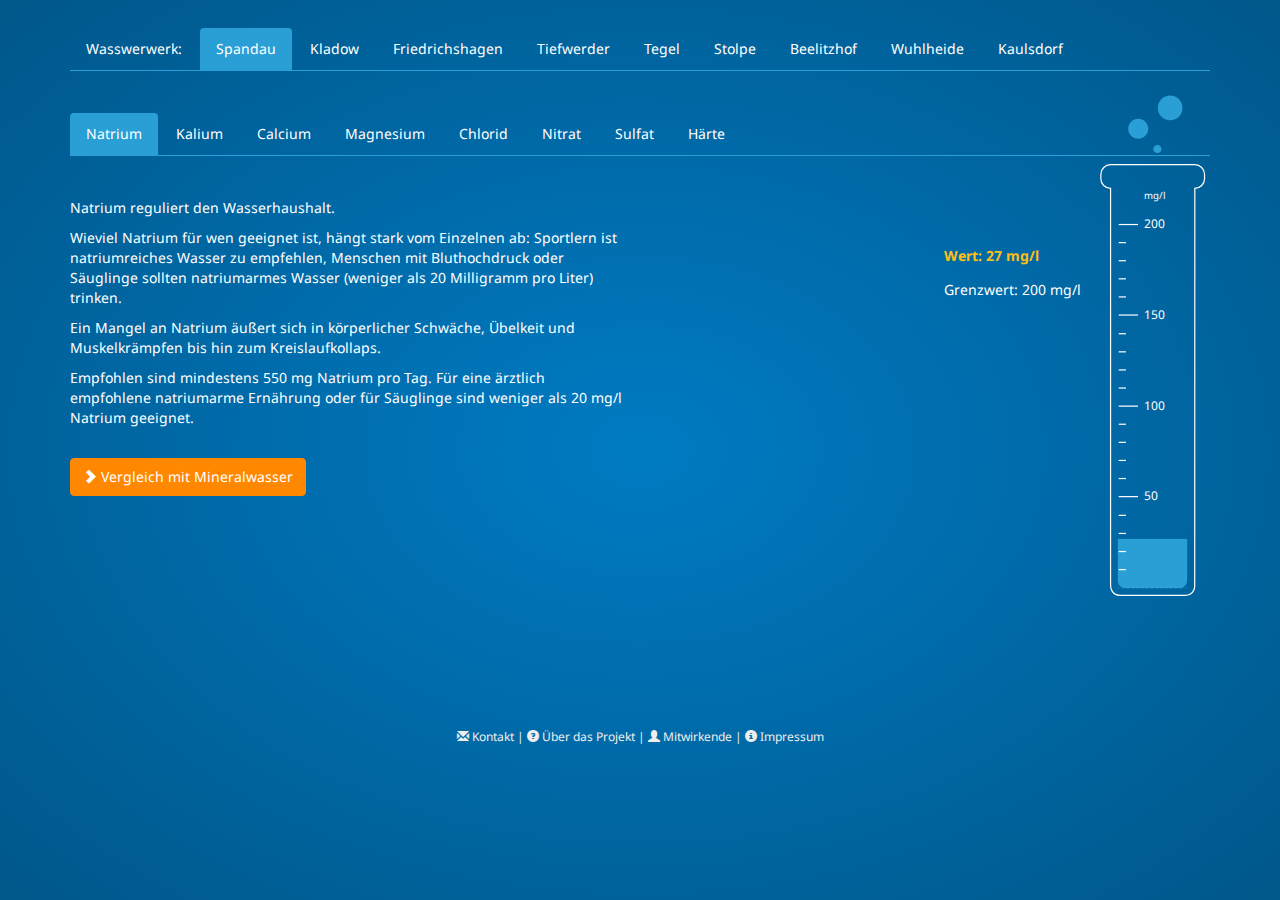
<file: index.html>
<!DOCTYPE html>
<html>
<head>
<meta http-equiv="Content-Type" content="text/html; charset=UTF-8" />
<meta charset="utf-8" />
<meta name="viewport" content="width=device-width, initial-scale=1.0">
<meta http-equiv="X-UA-Compatible" content="IE=edge">

<title>Was steckt in meinem Leitungswasser?</title>
<meta name="description" content="Weißt du eigentlich, wie gut das Trinkwasser an deinem Wohnort ist? Hier kannst du es herausfinden - für die Stadt Berlin" />

<!-- build:css css/tw.min.css -->
<link href="css/bootstrap-cyborg.css" rel="stylesheet" />
<link href="css/main.css" rel="stylesheet" />
<!-- endbuild -->

<!--[if gte IE 9]>
  <style type="text/css">
    .gradient {
       filter: none;
    }
  </style>
<![endif]-->
</head>
<body class="bg-gradient state-1">
	<div class="container">
		<div class="pull-right hidden-xs">
			<h1 style="display:none"><small>Stadt Berlin</small></h1>
		</div>
		<h1 style="display:none">Was steckt in meinem Leitungswasser?</h1>

		<div class="choose-location">
      <div class='location-container'>
      <ul class="nav nav-tabs responsive" id="city-tabs"></ul>
      </div>


			<ul class="nav nav-tabs responsive">
				<li class="nav-li-main"><a data-toggle="tab" data-attribute="natrium">Natrium</a></li>
				<li class="nav-li-main"><a data-toggle="tab" data-attribute="kalium">Kalium</a></li>
				<li class="nav-li-main"><a data-toggle="tab" data-attribute="calcium">Calcium</a></li>
				<li class="nav-li-main"><a data-toggle="tab" data-attribute="magnesium">Magnesium</a></li>
				<li class="nav-li-main"><a data-toggle="tab" data-attribute="chlorid">Chlorid</a></li>
				<li class="nav-li-main"><a data-toggle="tab" data-attribute="nitrat">Nitrat</a></li>
				<li class="nav-li-main"><a data-toggle="tab" data-attribute="sulfat">Sulfat</a></li>
				<li class="nav-li-main"><a data-toggle="tab" data-attribute="hardness">Härte</a></li>
				<!--<li class="nav-li-main"><a data-toggle="tab" data-attribute="info"><span class="glyphicon glyphicon-info-sign"></span> Fragen und Antworten</a></li>-->
			</ul>

			<div class="alert alert-warning result-without-value" style="display:none;">
				Es liegen leider keine Werte für diesen Inhaltsstoff vor.
			</div>

			<div class="result-with-value">
				<div class="row">
					<div class="col-lg-12 col-md-12">
						<div class="section section-explanation">
							<div class="row gauge-glass-container" style="display:none;">
								<div class="col-lg-6 col-md-6 col-sm-6 col-xs-7">
									<div class="attribute-description attribute-description-natrium" style="display:none;">
										<p>Natrium reguliert den Wasserhaushalt.</p>
										<p>Wieviel Natrium für wen geeignet ist, hängt stark vom Einzelnen ab: Sportlern ist natriumreiches Wasser zu empfehlen, Menschen mit Bluthochdruck oder Säuglinge sollten natriumarmes Wasser (weniger als 20 Milligramm pro Liter) trinken.</p>
										<p>Ein Mangel an Natrium äußert sich in körperlicher Schwäche, Übelkeit und Muskelkrämpfen bis hin zum Kreislaufkollaps.</p>
										<p>Empfohlen sind mindestens 550 mg Natrium pro Tag. Für eine ärztlich empfohlene natriumarme Ernährung oder für Säuglinge sind weniger als 20 mg/l Natrium geeignet.</p>
									</div>
									<div class="attribute-description attribute-description-kalium" style="display:none;">
										<p>Kalium hält den Wasser- und Elektrolythaushalt im Gleichgewicht, reguliert den Blutdruck und ist wichtig für einen regelmäßigen Herzschlag sowie die Nerven.</p>
										<p>Zu einem Kaliummangel kann es nach größeren Flüssigkeitsverlusten, z. B. durch lang andauernde Durchfallerkrankungen, Erbrechen
											oder längere Einnahme von Entwässerungs- und Abführmitteln.</p>
										<p>Ein zu hoher Kaliumgehalt im Blut kann zu Herzversagen führen, da Kalium die Kontraktion des Herzmuskels hemmt.</p>
									</div>
									<div class="attribute-description attribute-description-calcium" style="display:none;">
										<p>Calcium wird zur Bildung der Knochen und Zähne gebraucht. Auch für die Muskeln und die Blutgerinnung ist Calcium wichtig.</p>
										<p>An Calcium mangelt es oft, was was zu einer Verringerung der Knochenfestigkeit und damit zu Osteoporose führen kann.</p>
									</div>
									<div class="attribute-description attribute-description-magnesium" style="display:none;">
										<p>Magnesium beeinflusst den Energiestoffwechsel, das Zusammenspiel von Nerven auf Muskeln, für den Eiweißaufbau sowie und die
											Knochenmineralisation. Außerdem ist es für die Aktivierung von über 300 Enzymen im Stoffwechsel verantwortlich.</p>
										<p>Ein Zuviel an Magnesium ist sehr unwahrscheinlich. In großen Mengen bewirkt der Mineralstoff einen weicheren Stuhl.</p>
									</div>
									<div class="attribute-description attribute-description-chlorid" style="display:none;">
										<p>Chlorid ist ein Bestandteil von Kochsalz und ist daher für die Regulation des Wasserhaushaltes mitverantwortlich. Auch für die
											Nerven, das Herz und die Muskeln sowie den Säure-Basenhaushalt ist Chlorid wichtig.</p>
										<p>Da es in vielen Lebensmitteln vorkommt, wird meist mehr als genügend Chlorid aufgenommen. Eine dauerhafte Überversorgung mit
											Chlorid kann zu Bluthochdruck führen.</p>
									</div>
									<div class="attribute-description attribute-description-nitrat" style="display:none;">
										<p>Nitrat wird im Körper in giftiges Nitrit umgewandelt. Zudem können aus Nitriten krebserregende Nitrosamine entstehen.</p>
										<p>Das Nitrit selbst kann eine Sauerstoffunterversorgung aller Organe und Gewebe bewirken. Säuglinge sind hierfür besonders anfällig.</p>
										<p>Daher beträgt der Grenzwert in Mineralwasser 50 mg/l. Die im Trinkwasser der Region enthaltenen Nitratwerte liegen mit 5 bis 38 mg/l unter dem Grenzwert und sind daher als unbedenklich einzustufen.</p>
										<p>Zum Vergleich: Bodensee-Wasser enthält nur 4 mg Nitrat pro Liter.</p>
									</div>
									<div class="attribute-description attribute-description-sulfat" style="display:none;">
										<p>Sulfate wirken verdauungsfördernd, ab einem Gehalt von 1200 mg/l sogar abführend.</p>
										<p>Enthält ein Mineralwasser mehr als 1200 mg/l und gleichzeitig hohe Kontentrationen an Mineralstoffen wie Magnesium, Calcium,
											Flourid, Hydrogencarbonat sowie Kohlendioxid, wird es als Heilwasser bezeichnet.</p>
										<p>Säuglinge und Patienten mit Erkrankungen des Verdauungstraktes und Neigung zur Bildung von Harnsäuresteinen sollten jedoch wenig
											Sulfat zu sich nehmen (Gehalt < 240 mg/l).</p>
										<p>Doch auch Wasser mit wenig Sulfat hat etwas Gutes: Es wird geschmacklich meist positiv empfunden. Hohe Sulfatgehalte hingegen
											äußern sich in einem süßen bis bitterem Geschmack.</p>
									</div>
									<br />
									<p><button type="button" class="btn btn-warning switch-to-section hidden-xs" data-section="compare"><span class="glyphicon glyphicon-chevron-right"></span> Vergleich mit Mineralwasser</button></p>
								</div>
								<div class="col-lg-6 col-md-6 col-sm-6 col-xs-5">
									<svg class="gauge-glass-img pull-right" xmlns="http://www.w3.org/2000/svg" version="1.1" viewBox="0 0 186 837" preserveAspectRatio="xMinYMin meet">
										<text class="gauge-unit" x="78" y="175" text-anchor="left">mg/l</text>

										<path class="gauge-glass"
											d="M145.993,832.667H38.398
											c-16.112,0-15.916-16.613-15.916-16.613V158.107c-8.89,0-16.094-7.203-16.094-16.092v-7.179c0-8.887,7.204-16.094,16.094-16.094
											h139.661c8.887,0,16.094,7.207,16.094,16.094v7.179c0,8.889-7.207,16.092-16.094,16.092l-0.178,657.84
											C161.966,815.947,162.999,832.667,145.993,832.667z" />

										<g class="gauge-values">
											<defs>
												<clipPath id="cut-off-top">
												 	<rect class="gauge-value-bubble-cut" x="34" y="822" width="116" height="0" />
										 		</clipPath>

												<pattern id="range-indicator" x="8" y="8" width="8" height="8" patternUnits="userSpaceOnUse">
													<line class="range-indicator" x1="0" x2="8" y1="8" y2="0" />
												</pattern>
											</defs>

											<rect class="gauge-value" x="34.5" y="822" width="115" height="0" />
											<path class="gauge-value-bubbles" clip-path="url(#cut-off-top)"
											d="M149.469,324.376H34.005v482.118c0,0-0.174,14.819,14.195,14.819h86.875
												c15.169,0,14.247-14.912,14.247-14.912L149.469,324.376z M73.76,741.827c-3.763,0-6.814-3.05-6.814-6.813s3.052-6.813,6.814-6.813
												c3.764,0,6.812,3.05,6.812,6.813S77.524,741.827,73.76,741.827z M105.182,801.029c-11.289,0-20.439-9.15-20.439-20.439
												c0-11.288,9.15-20.439,20.439-20.439c11.29,0,20.441,9.151,20.441,20.439C125.623,791.879,116.472,801.029,105.182,801.029z
												 M117.668,739.558c-9.198,0-16.653-7.457-16.653-16.653s7.455-16.658,16.653-16.658c9.196,0,16.653,7.462,16.653,16.658
												S126.864,739.558,117.668,739.558z" />

											<rect class="gauge-value-2" x="34.5" y="822" width="115" height="0" fill="url(#range-indicator)" />
										</g>

										<g class="gauge-bubbles">
											<path
											d="M141.745,24.696c0,11.292-9.15,20.441-20.442,20.441c-11.287,0-20.437-9.149-20.437-20.441
												c0-11.288,9.149-20.439,20.437-20.439C132.595,4.257,141.745,13.409,141.745,24.696z" />
											<path
											d="M106.921,92.833c0,3.763-3.048,6.813-6.814,6.813c-3.763,0-6.813-3.05-6.813-6.813
												c0-3.762,3.05-6.812,6.813-6.812C103.873,86.021,106.921,89.071,106.921,92.833z" />
											<path
											d="M84.963,59.335c0,9.198-7.457,16.658-16.658,16.658c-9.192,0-16.651-7.459-16.651-16.658
												c0-9.194,7.459-16.651,16.651-16.651C77.506,42.684,84.963,50.141,84.963,59.335z" />
										</g>

										<g class="gauge-lines"></g>

										<line class="average-indicator" x1="36" x2="68" y1="822" y2="822"></line>
									</svg>

									<ul class="gauge-description gauge-glass-description pull-right list-unstyled" style="max-width:200px;">
										<li class="highlight"><strong>Wert: <span class="gauge-value"></span> mg/l</strong></li>
										<li>Grenzwert: <span class="gauge-legal-limit"></span></li>
										<!--<li>Durchschnitt: <span class="gauge-average-value"></span> mg/l<br /><small>(Region Heilbronn, rote Linie)</small></li>-->
										<li class="gauge-daily-dosis-container">Tagesbedarf: <span class="gauge-daily-dosis">~</span></li>
									</ul>
								</div>
							</div>

							<div class="row gauge-bar-container" style="display:none;">
								<div class="col-lg-5 col-md-5 col-sm-12 col-xs-12">
									<p>Die Wasserhärte gibt an, wie weich oder hart ein Wasser ist. Je mehr Calcium und Magnesium in einem Wasser enthalten sind, desto härter ist es.</p>
									<p>Hartes Wasser kann in Küche und Bad Kalkflecken verursachen. Wegen seinem hohen Calcium- und Magnesiumgehalt ist es gesünder als weiches Wasser.<br />(Calcium: Aufbau von Knochen und Zähnen, Magnesium: Aufbau von Muskeln und Nerven)</p>
								</div>
								<div class="col-lg-7 col-md-7 col-sm-12 col-xs-12">
									<div style="padding-right:34px">
										<img src="img/haushalt.svg" class="pull-right hidden-xs" />
										<table class="table table-gauge-description gauge-description gauge-bar-description">
											<tr>
												<th style="border:none;"><strong class="highlight">Wert</strong></th>
												<td style="border:none;"><strong class="highlight"><span class="gauge-value"></span> °dH</strong></td>
											</tr>
											<tr>
												<th>Bereich</th>
												<td><span class="gauge-value-label"></span></td>
											</tr>
											<!--<tr>-->
												<!--<th>Durchschnitt<br /><small>Region Heilbronn</small></th>-->
												<!--<td><span class="gauge-average-value"></span> °dH</td>-->
											<!--</tr>-->
										</table>

										<p><br /></p>
										<svg class="gauge-bar-img" xmlns="http://www.w3.org/2000/svg" version="1.1" viewBox="0 0 750 136" preserveAspectRatio="xMinYMin meet">
											<defs>
												<pattern id="hardness-range-indicator" x="6" y="6" width="6" height="6" patternUnits="userSpaceOnUse">
													<line class="range-indicator-bar" x1="0" x2="6" y1="6" y2="0" />
												</pattern>
											</defs>

											<g class="gauge-bars"></g>
											<g class="gauge-bar-labels"></g>

											<g class="gauge-value-indicators">
												<rect class="gauge-bar-range-indicator" x="63.5" y="64" width="25" height="40" fill="url(#hardness-range-indicator)" />
												<circle class="gauge-bar-ball" cx="63.5" cy="84" r="13" />
											</g>
										</svg>
									</div>
								</div>
							</div>

							<p><br /></p>
							<p><button type="button" class="btn btn-warning switch-to-section hidden-md hidden-lg hidden-sm" data-section="compare"><span class="glyphicon glyphicon-chevron-right"></span> Vergleich mit Mineralwasser</button></p>
						</div>

						<div class="section section-compare" style="display:none;margin-top:-32px;">
							<div class="row">
								<div class="col-lg-5 col-md-5 col-sm-5 col-xs-12 compare-nav">
									<button type="button" class="btn btn-primary btn-lg btn-block active" data-water="volvic">Volvic</button>
									<button type="button" class="btn btn-primary btn-lg btn-block" data-water="spreequell">Spreequell</button>
									<button type="button" class="btn btn-primary btn-lg btn-block" data-water="badliebenwerda">Bad Liebenwerda</button>
									<button type="button" class="btn btn-primary btn-lg btn-block" data-water="vittel">Vittel</button>
									<button type="button" class="btn btn-primary btn-lg btn-block" data-water="self" style="margin-top:2em;">mein Leitungswasser</button>

									<p><br /></p>
								</div>
								<div class="col-lg-7 col-md-7 col-sm-7 col-xs-12">
									<div class="row">
										<div class="col-lg-3 col-md-3 hidden-sm hidden-xs"></div>
										<div class="col-lg-5 col-md-5 col-sm-6 col-xs-6">
											<div class="gauge-description gauge-glass-description" style="margin-top:38px;">
												<table class="table table-gauge-description">
													<tr>
														<th style="border:none;"><strong class="comparison-water-label highlight">-</strong></th>
														<td style="border:none;min-width:80px;"><strong class="comparison-water-value highlight">-</strong></td>
													</tr>
													<tr>
														<th>mein Leitungswasser</th>
														<td><span class="comparison-water-value-self"></span><br /><small>(rote Linie)</small></td>
													</tr>
													<tr class="gauge-daily-dosis-container">
														<th>Tagesbedarf</th>
														<td><span class="gauge-daily-dosis">~</span></td>
													</tr>
												</table>

												<br /><br />
												<div class="attribute-description attribute-description-natrium" style="display:none;">
													<p>Natrium reguliert den Wasserhaushalt.</p>
													<p>Sportlern ist natriumreiches Wasser zu empfehlen, Menschen mit Bluthochdruck oder Säuglinge sollten natriumarmes Wasser trinken.<br /><em>(weniger als 20 mg/l)</em></p>
												</div>
												<div class="attribute-description attribute-description-kalium" style="display:none;">
													<p>Kalium hält den Wasser- und Elektrolythaushalt im Gleichgewicht, reguliert den Blutdruck und ist wichtig für einen regelmäßigen Herzschlag sowie die Nerven.</p>
												</div>
												<div class="attribute-description attribute-description-calcium" style="display:none;">
													<p>Calcium wird zur Bildung der Knochen und Zähne gebraucht.</p>
													<p>Auch für die Muskeln und die Blutgerinnung ist Calcium wichtig.</p>
												</div>
												<div class="attribute-description attribute-description-magnesium" style="display:none;">
													<p>Magnesium beeinflusst den Energiestoffwechsel, das Zusammenspiel von Nerven auf Muskeln, für den Eiweißaufbau sowie und die
														Knochenmineralisation.</p>
												</div>
												<div class="attribute-description attribute-description-chlorid" style="display:none;">
													<p>Chlorid ist für Regulation des Wasserhaushaltes, die Nerven, das Herz und die Muskeln sowie den Säure-Basenhaushalt wichtig.</p>
													<p>Da Chlorid ein Bestandteil von Kochsalz ist, wird über die Nahrung meist mehr als genügend Chlorid aufgenommen.</p>
												</div>
												<div class="attribute-description attribute-description-nitrat" style="display:none;">
													<p>Nitrat wird im Körper in giftiges Nitrit umgewandelt. Zudem können aus Nitriten krebserregende Nitrosamine entstehen.</p>
													<p>Das Nitrit selbst kann eine Sauerstoffunterversorgung aller Organe und Gewebe bewirken. Säuglinge sind hierfür besonders anfällig.</p>
												</div>
												<div class="attribute-description attribute-description-sulfat" style="display:none;">
													<p>Sulfate wirken verdauungsfördernd, ab einem Gehalt von 1200 mg/l sogar abführend.</p>
												</div>
											</div>
										</div>
										<div class="col-lg-4 col-md-4 col-sm-6 col-xs-6">
											<svg class="bottle-img pull-right" xmlns="http://www.w3.org/2000/svg" version="1.1" viewBox="0 0 258 837" preserveAspectRatio="xMinYMin meet">
												<text class="gauge-unit" x="78" y="220" text-anchor="left"></text>

												<g class="gauge-values">
													<defs>
														<clipPath id="bottle-cut-off-top">
														 	<rect class="gauge-value-bubble-cut" x="0" y="822" width="258" height="0" />
												 		</clipPath>
													</defs>

													<rect class="gauge-value" x="20" y="822" width="216" height="0" />
													<path class="gauge-value-bubbles" clip-path="url(#bottle-cut-off-top)" fill="#FFFFFF" d="M232.801,703.685c-3.221-3.223-6.781-2.344-6.781-10.338c0-4.859,8.305-2.204,8.982-17.284
														c0.678-15.082-0.407-147.848-0.407-147.848l-214.461-0.101c0,16.436,0,152.186,0,152.186s-1.015,4.405,5.085,7.962
														c2.542,1.187,4.915,3.391,4.407,6.781c-0.509,3.386-3.898,4.236-5.424,6.606c-1.524,2.372-4.915,2.372-4.576,16.776l0.341,28.638
														c0,0,3.047,32.195,16.604,46.261c13.558,14.065,27.112,27.79,48.805,26.604c21.688-1.187,35.415-18.641,47.448-13.219
														c12.03,5.422,33.722,20.335,53.716,9.999c19.994-10.338,49.985-18.302,49.985-84.05
														C236.526,708.768,236.021,706.903,232.801,703.685z M94.626,716.209c-10.069,0-18.236-8.164-18.236-18.234
														c0-10.071,8.167-18.236,18.236-18.236c10.073,0,18.236,8.165,18.236,18.236C112.863,708.045,104.7,716.209,94.626,716.209z
														 M123.351,764.837c-3.36,0-6.079-2.719-6.079-6.077c0-3.357,2.719-6.078,6.079-6.078c3.354,0,6.077,2.721,6.077,6.078
														C129.428,762.118,126.706,764.837,123.351,764.837z M168.546,743.735c-8.206,0-14.86-6.653-14.86-14.857
														c0-8.205,6.654-14.856,14.86-14.856s14.856,6.651,14.856,14.856C183.403,737.082,176.752,743.735,168.546,743.735z"/>
												</g>

												<g class="gauge-lines"></g>

												<line class="average-indicator" x1="20" x2="60" y1="819" y2="819"></line>

												<g>
													<path fill="none" stroke="#FFFFFF" stroke-width="2" stroke-miterlimit="10" d="M6.104,719.749l0.382,32.207c0,0,3.43,36.212,18.676,52.031
														c15.249,15.819,30.495,31.257,54.89,29.922c24.395-1.335,39.833-20.964,53.365-14.866c13.529,6.1,37.927,22.871,60.414,11.246
														c22.492-11.626,56.225-20.584,56.225-94.532c0-26.871-0.57-28.969-4.193-32.589c-3.622-3.623-7.623-2.635-7.623-11.626
														c0-5.467,9.34-2.479,10.1-19.439c0.765-16.963,0-366.307,0-366.307s0-4.384-2.477-6.099s-4.575-0.762-4.575-10.864
														c0-4.574,0-5.526,0-5.526s-0.571-3.241,3.052-3.623c3.618-0.38,4.953-9.147,4-17.914c-0.952-8.767-11.623-40.023-57.366-81.191
														c-13.246-13.244-17.916-17.343-17.916-17.343H83.672c0,0-40.024,35.259-55.65,57.367c-15.628,22.109-28.971,46.123-17.154,58.128
														c1.526,1.526,3.812,0,3.812,9.911c0,3.241-0.38,4.765-0.38,4.765s1.144,2.479-2.479,4.002c-3.621,1.526-5.146,0.573-5.146,19.06
														s0,360.399,0,360.399s-1.142,4.955,5.719,8.956c2.859,1.335,5.526,3.813,4.956,7.625c-0.573,3.812-4.384,4.765-6.099,7.432
														C9.536,703.548,5.722,703.548,6.104,719.749z"/>
													<path fill="#FFFFFF" d="M177.759,155.542c0,0.842-0.854,1.524-1.902,1.524H80.555c-1.047,0-1.899-0.682-1.899-1.524v-4.701
														c0-0.842,0.852-1.524,1.899-1.524h95.302c1.048,0,1.902,0.682,1.902,1.524V155.542z"/>
													<path fill="none" stroke="#FFFFFF" stroke-width="2" stroke-miterlimit="10" d="M173.188,96.629c0-0.748-0.683-1.351-1.528-1.351H84.627
														c-0.842,0-1.523,0.604-1.523,1.351v45.5c0,0.746,0.682,1.352,1.523,1.352h87.033c0.846,0,1.528-0.606,1.528-1.352V96.629z"/>
													<path fill="#2a9fd6" d="M98.822,25.035c0,10.071,8.168,18.234,18.236,18.234c10.074,0,18.235-8.163,18.235-18.234
														s-8.161-18.236-18.235-18.236C106.99,6.799,98.822,14.964,98.822,25.035z"/>
													<path fill="#2a9fd6" d="M116.198,113.161c0,3.358,2.719,6.077,6.079,6.077c3.353,0,6.075-2.719,6.075-6.077
														c0-3.357-2.723-6.079-6.075-6.079C118.917,107.082,116.198,109.803,116.198,113.161z"/>
													<path fill="#2a9fd6" d="M134.057,72.761c0,8.205,6.658,14.858,14.86,14.858c8.206,0,14.86-6.654,14.86-14.858
														c0-8.204-6.654-14.856-14.86-14.856C140.715,57.906,134.057,64.557,134.057,72.761z"/>
												</g>
											</svg>
										</div>
									</div>
								</div>
							</div>
							<p><br /></p>
							<p><br /></p>
							<p><button type="button" class="btn btn-warning switch-to-section" data-section="explanation"><span class="glyphicon glyphicon-chevron-left"></span> Zurück</button></p>
							<p><br /></p>
							<p><small>Beispielhaft wurden zwei überregional bekannte Wasser sowie zwei Wasser aus der Umgebung von Berlin ausgewählt. Alle vier sind stille Mineralwasser.</small></p>
						</div>

						<div class="section section-map" style="display:none;">
							<div class="alert alert-warning">Die Karte steht derzeit nur für die Stadt Heilbronn zur Verfügung und befindet sich noch in einem experimentellen Stadium.</div>

							<p>Die Straßen mit den niedrigsten Werten sind tiefblau, die Straßen mit den höchsten Werten rot eingefärbt.</p>

							<svg class="map-img" style="width:600px;height:600px;" xmlns="http://www.w3.org/2000/svg" version="1.1" viewBox="0 0 1170 1170" preserveAspectRatio="xMinYMin meet">
								<g class="areas"></g>
								<g class="zones"></g>
							</svg>
						</div>
					</div>
				</div>
			</div>

			<div class="info-container">
				<div class="row">
					<div class="col-lg-6 col-md-6 col-sm-12 col-xs-12">
						<div class="panel panel-default">
							<div class="panel-heading">
								<h4 class="panel-title">Information zu <span class="zone-id"></span></h4>
							</div>
							<div class="panel-body">
								<p class="zone-year-container">
									Die Daten stammen aus dem Jahr <span class="zone-data-year"></span>
								</p>
								<p>
									<span class="zone-description"></span>
								</p>
							</div>
						</div>

						<div class="panel-group" id="accordion">
							<div class="panel panel-default">
								<div class="panel-heading">
									<h4 class="panel-title">
										<a data-toggle="collapse" data-parent="#accordion" href="#collapseOne"> Woher kommt unser Trinkwasser? </a>
									</h4>
								</div>
								<div id="collapseOne" class="panel-collapse collapse">
									<div class="panel-body">
										<p>Im Stadtkreis gibt es etwa 40 Quellen und Brunnen, im Landkreis sind es etwa 130.</p>
										<p>Da das Heilbronner Wasser aber sehr hart und stark mit giftigem Nitrat belastet ist, kauft die Stadt seit 43 Jahren Wasser vom
											Bodensee (Zweckverband Bodensee-Wasserversorgung).</p>
										<p>Zuvor deckte die Stadt den Wasserbedarf über 60 bis 70 Prozent Eigenwasser. Dies hat sich ins Gegenteil gekehrt. Der Anteil an
											Bodenseewasser liegt heute bei 80 bis 85 Prozent.</p>
									</div>
								</div>
							</div>
							<div class="panel panel-default">
								<div class="panel-heading">
									<h4 class="panel-title">
										<a data-toggle="collapse" data-parent="#accordion" href="#collapseTwo"> Warum verzichten manche Kommunen auf die Beimischung von Bodenseewasser? </a>
									</h4>
								</div>
								<div id="collapseTwo" class="panel-collapse collapse">
									<div class="panel-body">
										<p>Günstiger ist es für die Kommunen, wenn sie ihr Trinkwasser ausschließlich aus eigenen Quellen beziehen.</p>
										<p>Die Gemeinde Jagsthausen beispielsweise versorgt ihre Einwohner zu 100 Prozent mit Eigenwasser.</p>
										<blockquote>
											<p>“Wir haben hier ordentliches Wasser, das zwar hart ist. Aber wir sehen keinen Anlass für eine Beimischung von Fremdwasser, wie
												es andere Kommunen tun”</p>
											<footer>Bürgermeister Roland Halter</footer>
										</blockquote>
										<p>Beschwerden aus der Gemeinde gäbe es keine, viele Einwohner hätten eine Enthärtungsanlage. Eine Anbindung an Bodenseewasser sei
											im Fall von Jagsthausen mit hohen Investitionskosten verbunden und derzeit kein Thema.</p>
									</div>
								</div>
							</div>
							<div class="panel panel-default">
								<div class="panel-heading">
									<h4 class="panel-title">
										<a data-toggle="collapse" data-parent="#accordion" href="#collapseThree"> Warum schmeckt mein Trinkwasser nicht so gut wie
											Mineralwasser? </a>
									</h4>
								</div>
								<div id="collapseThree" class="panel-collapse collapse">
									<div class="panel-body">
										<p>Der Geschmack von Wasser wird durch die in ihm enthaltenen Mineralien bestimmt.</p>
										<p>Wasser mit viel Natrium und Kalium, wird als salziger im Geschmack empfunden. Natriumarmes Wasser - wie das Heilbronner
											Trinkwasser - hingegen schmeckt milder.</p>
										<p>Ein unangenehmer Geschmack kann entstehen, wenn die Rohrleitungen im Gebäude verunreinigt sind. Die Stadtwerke kontrollieren
											die Trinkwasserqualität nur bis zur jeweiligen Haustüre. Im Haus liegt die Verantwortung beim Gebäudeeigentümer.</p>
									</div>
								</div>
							</div>
							<div class="panel panel-default">
								<div class="panel-heading">
									<h4 class="panel-title">
										<a data-toggle="collapse" data-parent="#accordion" href="#collapseFour"> Was bedeutet die Wasserhärte für mich?</a>
									</h4>
								</div>
								<div id="collapseFour" class="panel-collapse collapse">
									<div class="panel-body">
										<p>Überall dort, wo hartes Wasser langsam fließt oder auf über 60 Grad erhitzt wird, setzt sich Kalk ab. In Küche und Bad entstehen
											so Kalkflecken, beim Wäschewaschen ist mehr Waschmittel nötig, manche Haushaltsgeräte müssen regelmäßig entkalkt werden. Dies gilt ab
											einem Wasserhärtegrad von 21.</p>
										<p>In Heilbronn liegt die Obergrenze der Wasserhärte bei 18 Grad. Gesundheitlich birgt hartes Wasser keine Gefahren, im Gegenteil:
											wegen des hohen Calcium- und Magnesiumgehaltes ist es gesünder als weiches Wasser.</p>
									</div>
								</div>
							</div>
							<div class="panel panel-default">
								<div class="panel-heading">
									<h4 class="panel-title">
										<a data-toggle="collapse" data-parent="#accordion" href="#collapseFive"> Warum gibt es bei uns kein weiches Trinkwasser?</a>
									</h4>
								</div>
								<div id="collapseFive" class="panel-collapse collapse">
									<div class="panel-body">
										<p>Die meisten der Heilbronner Trinkwasserbrunnen befinden sich in der Gesteinsschicht Gipskeuper, der für den sehr hohen
											Magnesium- und Calciumgehalt im Wasser verantwortlich ist. Da diese beiden Mineralien den Härtegrad des Wassers bestimmen, gibt es in
											Heilbronn kein weiches Wasser.</p>
										<p>Das Heilbronner Wasser hat einen Härtegrad von bis zu 28 Grad deutscher Härte, in manchen der 40 Brunnen fließt Wasser mit 30
											Grad deutscher Härte.</p>
									</div>
								</div>
							</div>
							<div class="panel panel-default">
								<div class="panel-heading">
									<h4 class="panel-title">
										<a data-toggle="collapse" data-parent="#accordion" href="#collapseSix"> Wie entstehen die verschiedenen Härtegrade?</a>
									</h4>
								</div>
								<div id="collapseSix" class="panel-collapse collapse">
									<div class="panel-body">
										<p>Der Geschmack von Wasser wird durch die in ihm enthaltenen Mineralien bestimmt.</p>
										<p>Trinkwasser enthält verschiedene Mengen der Mineralstoffe Calcium und Magnesium - je nachdem ob es sich um Oberflächen-, Grund
											oder Quellwasser handelt.</p>
										<p>Je mehr Calcium und Magnesium im Wasser sind, desto härter ist es.</p>
									</div>
								</div>
							</div>
							<div class="panel panel-default">
								<div class="panel-heading">
									<h4 class="panel-title">
										<a data-toggle="collapse" data-parent="#accordion" href="#collapseSeven"> Einheit °dH - “Grad deutscher Härte”?</a>
									</h4>
								</div>
								<div id="collapseSeven" class="panel-collapse collapse">
									<div class="panel-body">
										<p>Die Einheit °dH (Grad deutscher Härte) ist veraltet, aber in der Praxis nach wie vor gebräuchlich. Neben °dH wird Millimol pro Liter (mmol/l) verwendet.</p>
										<p>Bereiche:</p>
										<ul>
											<li>weich: weniger als 1,5 Millimol Calciumcarbonat je Liter (entspricht weniger als 8,4 Grad deutscher Härte)</li>
											<li>mittel: 1,5 bis 2,5 Millimol Calciumcarbonat je Liter (entspricht 8,4 bis 14 Grad deutscher Härte)</li>
											<li>hart: mehr als 2,5 Millimol Calciumcarbonat je Liter (entspricht mehr als 14 Grad deutscher Härte)</li>
										</ul>
									</div>
								</div>
							</div>
							<div class="panel panel-default">
								<div class="panel-heading">
									<h4 class="panel-title">
										<a data-toggle="collapse" data-parent="#accordion" href="#collapseEight"> Weiterführende Links</a>
									</h4>
								</div>
								<div id="collapseEight" class="panel-collapse collapse">
									<div class="panel-body">
										<ul>
											<li><a href="http://www.stimme.de/3047311">Heilbronner Wasser: Reich an Mineralien (Stimme.de, 22.03.2014)</a>
											<li><a href="http://www.gesetze-im-internet.de/bundesrecht/trinkwv_2001/gesamt.pdf">Trinkwasserverordnung</a></li>
											<li><a href="http://www.mlr.baden-wuerttemberg.de/mlr/allgemein/Liste%20d%20Untersuchungsstellen-Trinkw.pdf">Liste an Laboren zur Untersuchung der Trinkwasserqualität</a></li>
											<li><a href="http://www.umweltbundesamt.de/sites/default/files/medien/378/publikationen/rund_um_das_trinkwasser.pdf">Broschüre des Umweltbundesamts “Rund um das Trinkwasser”</a></li>
											<li><a href="https://www.stadtwerke-heilbronn.de/index/hsw/hsw_wasser.html">Stadtwerke Heilbronn, Rubrik Wasser</a></li>
										</ul>
									</div>
								</div>
							</div>
							<div class="panel panel-default">
								<div class="panel-heading">
									<h4 class="panel-title">
										<a data-toggle="collapse" data-parent="#accordion" href="#collapseNine"> Quellen</a>
									</h4>
								</div>
								<div id="collapseNine" class="panel-collapse collapse">
									<div class="panel-body">
										<ul>
											<li>Heilbronner Versorgungs Gmbh</li>
											<li>Deutsche Gesellschaft für Ernährung</li>
											<li>Bundesinstitut für Risikobewertung</li>
											<li>Webseiten der Gemeinden im Landkreis Heilbronn</li>
										</ul>
									</div>
								</div>
							</div>
						</div>
					</div>
				</div>
			</div>
		</div>

		<footer class="footer">
			<a data-toggle="modal" data-target="#contactDialog"><span class="glyphicon glyphicon-envelope"></span></a>
			<a data-toggle="modal" data-target="#contactDialog">Kontakt</a>
			|
			<a data-toggle="modal" data-target="#aboutDialog"><span class="glyphicon glyphicon-question-sign"></span></a>
			<a data-toggle="modal" data-target="#aboutDialog">Über das Projekt</a>
			|
			<a data-toggle="modal" data-target="#attributionDialog"><span class="glyphicon glyphicon-user"></span></a>
			<a data-toggle="modal" data-target="#attributionDialog">Mitwirkende</a>
			|
			<a data-toggle="modal" data-target="#imprintDialog"><span class="glyphicon glyphicon-info-sign"></span></a>
			<a data-toggle="modal" data-target="#imprintDialog">Impressum</a>
		</footer>
	</div>

	<div class="modal fade" id="aboutDialog" tabindex="-1">
		<div class="modal-dialog">
			<div class="modal-content">
				<div class="modal-header">
					<button type="button" class="close" data-dismiss="modal">&times;</button>
					<h4 class="modal-title">Über &amp; Impressum</h4>
				</div>
				<div class="modal-body">
					<div style="max-height:400px;overflow:scroll;">
						<h4 style="margin-top:0;">Wie das Trinkwasser-Tool entstanden ist</h4>
            <p> Dies ist dier Berliner Version der <a href="http://opendatalab.de/projects/trinkwasser/">Heilbronner Trinkwasser Website </a></p>
            <p> Basierend auf den Daten von <a href="https://www.bwb.de/de/assets/downloads/analysewerte-wasserwerke.pdf">https://www.bwb.de/de/assets/downloads/analysewerte-wasserwerke.pdf</a></p>
						<p>Du bist an weiteren Open Data Anwendungen interessiert oder möchtest selbst mitwirken? In Heilbronn treffen wir uns regelmäßig im Rahmen von <a href="http://codefor.de">Code for Germany</a>, um gemeinsam Open Data Projekten umzusetzen - wir würden uns über deinen Besuch freuen!</p>
					</div>
				</div>
			</div>
		</div>
	</div>

	<div class="modal fade" id="attributionDialog" tabindex="-1">
		<div class="modal-dialog">
			<div class="modal-content">
				<div class="modal-header">
					<button type="button" class="close" data-dismiss="modal">&times;</button>
					<h4 class="modal-title">Mitwirkende</h4>
				</div>
				<div class="modal-body">
          <h1 style="color: black;"> Originalversion </h1>
					<p><strong>Redaktionelle Umsetzung</strong></p>
					<p>
						Vanessa Wormer (<a target="_blank" href="https://twitter.com/remrow">@remrow</a>)<br />
						Isabelle Müller (<a target="_blank" href="https://twitter.com/isa_mue">@isa_mue</a>)
					</p>

					<p><strong>Gestaltung</strong></p>
					<p>
						Heiko Nicht (<a target="_blank" href="https://twitter.com/HeikoNicht">@HeikoNicht</a>)
					</p>

					<p><strong>Programmierung</strong></p>
					<p>
						Felix Ebert (<a target="_blank" href="https://twitter.com/femeb">@femeb</a>)<br />
						Ulrich Stech<br />
					</p>

					<p><strong>Mitarbeit</strong></p>
					<p>
						Alexander Walther (<a target="_blank" href="https://twitter.com/alexplus_de">@alexplus_de</a>)<br />
						Tom Görner<br />
						Gerd Hoffmann
					</p>
          <h1 style="color: black;">Berliner Version</h1>
					<p><strong>Adaption</strong></p>
          Knut Hühne

        <br />
        <br />
					<p>In Berlin treffen wir uns regelmäßig im Rahmen von <a href="http://codefor.de">Code for Germany</a>, um gemeinsam Open Data Projekten umzusetzen - wir würden uns über deinen Besuch freuen!</p>
				</div>
			</div>
		</div>
	</div>

	<div class="modal fade" id="imprintDialog" tabindex="-1">
		<div class="modal-dialog">
			<div class="modal-content">
				<div class="modal-header">
					<button type="button" class="close" data-dismiss="modal">&times;</button>
					<h4 class="modal-title">Impressum</h4>
				</div>
				<div class="modal-body">
					<address>
						Knut Hühne<br>
						Petersburger Str. 17<br>
						10249 Berlin<br>
						T. +49 176 / 32961946<br>
						E-Mail: knut+trinkwasser@k-nut.eu<br>
					</address>
				</div>
			</div>
		</div>
	</div>

	<div class="modal fade" id="contactDialog" tabindex="-1">
		<div class="modal-dialog">
			<div class="modal-content">
				<div class="modal-header">
					<button type="button" class="close" data-dismiss="modal">&times;</button>
					<h4 class="modal-title">Kontakt</h4>
				</div>
				<div class="modal-body">
					<p>Wir freuen uns über Feedback:</p>

					<p>E-Mail Adresse:knut+trinkwasser@k-nut.eu - Vielen Dank!</p>
					<p>Aufgrund der zahlreichen Daten kann es vereinzelt zu fehlerhaften Angaben kommen. Haben Sie einen Fehler entdeckt? Schreiben Sie uns!</p>
					<p>Oder sind Sie Mitarbeiter einer Kommune und möchten Ihre Daten eintragen? Schicken Sie uns einfach Ihre Daten per E-Mail.</p>
				</div>
			</div>
		</div>
	</div>

	<!-- build:js js/tw.min.js -->
	<script src="lib/jquery.js"></script>
	<script src="lib/bootstrap.js"></script>
	<script src="lib/d3.js"></script>
	<script src="lib/colorbrewer.js"></script>
	<script src="js/app.js"></script>
	<script src="js/utils.js"></script>
	<script src="data/locations.js"></script>
	<script src="data/zones.js"></script>
	<script src="data/mineralwaesser.js"></script>
	<script src="js/gauge.js"></script>
	<script src="js/comparison.js"></script>
	<!-- endbuild -->
	<script type="text/javascript">
		$(document).ready(function() {
			tw.init();
		});
	</script>
</body>
</html>
</file>
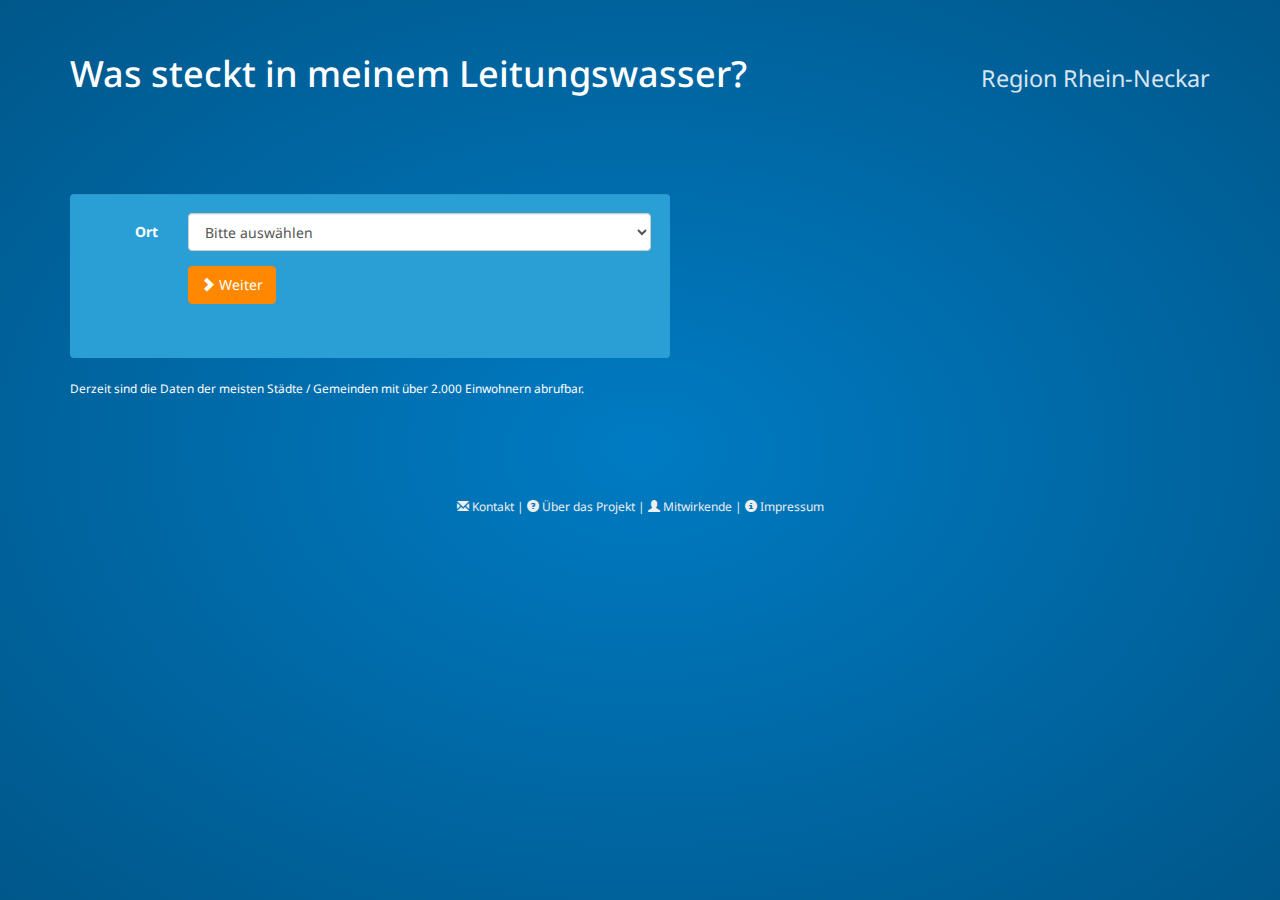
<file: mannheim.html>
<!DOCTYPE html>
<html>
<head>
    <meta http-equiv="Content-Type" content="text/html; charset=UTF-8"/>
    <meta charset="utf-8"/>
    <meta name="viewport" content="width=device-width, initial-scale=1.0">
    <meta http-equiv="X-UA-Compatible" content="IE=edge">

    <title>Was steckt in meinem Leitungswasser?</title>
    <meta name="description"
          content="Weißt du eigentlich, wie gut das Trinkwasser an deinem Wohnort ist? Hier kannst du es herausfinden - für die Region Rhein-Neckar"/>

    <!-- build:css css/tw-mannheim.min.css -->
    <link href="css/bootstrap-cyborg.css" rel="stylesheet"/>
    <link href="css/main.css" rel="stylesheet"/>
    <!-- endbuild -->

    <!--[if gte IE 9]>
    <style type="text/css">
        .gradient {
            filter: none;
        }
    </style>
    <![endif]-->
</head>
<body class="bg-gradient state-1">
<div class="container">
    <div class="pull-right hidden-xs">
        <h1 style="display:none">
            <small>Region Rhein-Neckar</small>
        </h1>
    </div>
    <h1 style="display:none">Was steckt in meinem Leitungswasser?</h1>

    <div class="choose-location">
        <div class="well choose-location-well">
            <form class="form-horizontal form-choose-location" role="form">
                <div class="form-group select-city">
                    <label for="city" class="col-sm-2 control-label">Ort</label>

                    <div class="col-sm-10">
                        <select id="city" class="city form-control">
                            <option value="">Bitte auswählen</option>
                        </select>
                    </div>
                </div>
                <div class="form-group select-district" style="display:none;">
                    <label for="district" class="col-sm-2 control-label">Ortsteil</label>

                    <div class="col-sm-10">
                        <select id="district" class="district form-control">
                        </select>
                    </div>
                </div>
                <div class="form-group select-street" style="display:none;">
                    <label for="streetZone" class="col-sm-2 control-label">Straße</label>

                    <div class="col-sm-10">
                        <select id="streetZone" class="streetZone form-control">
                        </select>
                    </div>
                </div>
                <div class="form-group">
                    <div class="col-sm-offset-2 col-sm-10">
                        <button type="submit" class="btn btn-warning">
                            <span class="glyphicon glyphicon-chevron-right"></span> Weiter
                        </button>
                    </div>
                </div>
            </form>
            <br/>
        </div>

        <p>
            <small>Derzeit sind die Daten der meisten Städte / Gemeinden mit über 2.000 Einwohnern abrufbar.</small>
        </p>
    </div>

    <div class="results" style="display:none;">
        <form class="form-inline form-choose-location-quick">
            <div class="form-group">
                <select class="city form-control"></select>
            </div>
            <div class="form-group select-district">
                <select class="district form-control"></select>
            </div>
            <div class="form-group select-street">
                <select class="streetZone form-control"></select>
            </div>
        </form>


        <ul class="nav nav-tabs responsive">
            <li class="nav-li-main"><a data-toggle="tab" data-attribute="natrium">Natrium</a></li>
            <li class="nav-li-main"><a data-toggle="tab" data-attribute="kalium">Kalium</a></li>
            <li class="nav-li-main"><a data-toggle="tab" data-attribute="calcium">Calcium</a></li>
            <li class="nav-li-main"><a data-toggle="tab" data-attribute="magnesium">Magnesium</a></li>
            <li class="nav-li-main"><a data-toggle="tab" data-attribute="chlorid">Chlorid</a></li>
            <li class="nav-li-main"><a data-toggle="tab" data-attribute="nitrat">Nitrat</a></li>
            <li class="nav-li-main"><a data-toggle="tab" data-attribute="sulfat">Sulfat</a></li>
            <li class="nav-li-main"><a data-toggle="tab" data-attribute="hardness">Härte</a></li>
            <li class="nav-li-main"><a data-toggle="tab" data-attribute="info"><span
                    class="glyphicon glyphicon-info-sign"></span> Fragen und Antworten</a></li>
        </ul>

        <div class="alert alert-warning result-without-value" style="display:none;">
            Es liegen leider keine Werte für diesen Inhaltsstoff vor.
        </div>

        <div class="result-with-value">
            <div class="row">
                <div class="col-lg-12 col-md-12">
                    <div class="section section-explanation">
                        <div class="row gauge-glass-container" style="display:none;">
                            <div class="col-lg-6 col-md-6 col-sm-6 col-xs-7">
                                <div class="attribute-description attribute-description-natrium" style="display:none;">
                                    <p>Natrium reguliert den Wasserhaushalt.</p>

                                    <p>Wieviel Natrium für wen geeignet ist, hängt stark vom Einzelnen ab: Sportlern ist
                                        natriumreiches Wasser zu empfehlen, Menschen mit Bluthochdruck oder Säuglinge
                                        sollten natriumarmes Wasser (weniger als 20 Milligramm pro Liter) trinken.</p>

                                    <p>Ein Mangel an Natrium äußert sich in körperlicher Schwäche, Übelkeit und
                                        Muskelkrämpfen bis hin zum Kreislaufkollaps.</p>

                                    <p>Empfohlen sind mindestens 550 mg Natrium pro Tag. Für eine ärztlich empfohlene
                                        natriumarme Ernährung oder für Säuglinge sind weniger als 20 mg/l Natrium
                                        geeignet.</p>
                                </div>
                                <div class="attribute-description attribute-description-kalium" style="display:none;">
                                    <p>Kalium hält den Wasser- und Elektrolythaushalt im Gleichgewicht, reguliert den
                                        Blutdruck und ist wichtig für einen regelmäßigen Herzschlag sowie die
                                        Nerven.</p>

                                    <p>Zu einem Kaliummangel kann es nach größeren Flüssigkeitsverlusten, z. B. durch
                                        lang andauernde Durchfallerkrankungen, Erbrechen
                                        oder längere Einnahme von Entwässerungs- und Abführmitteln.</p>

                                    <p>Ein zu hoher Kaliumgehalt im Blut kann zu Herzversagen führen, da Kalium die
                                        Kontraktion des Herzmuskels hemmt.</p>
                                </div>
                                <div class="attribute-description attribute-description-calcium" style="display:none;">
                                    <p>Calcium wird zur Bildung der Knochen und Zähne gebraucht. Auch für die Muskeln
                                        und die Blutgerinnung ist Calcium wichtig.</p>

                                    <p>An Calcium mangelt es oft, was was zu einer Verringerung der Knochenfestigkeit
                                        und damit zu Osteoporose führen kann.</p>
                                </div>
                                <div class="attribute-description attribute-description-magnesium"
                                     style="display:none;">
                                    <p>Magnesium beeinflusst den Energiestoffwechsel, das Zusammenspiel von Nerven auf
                                        Muskeln, für den Eiweißaufbau sowie und die
                                        Knochenmineralisation. Außerdem ist es für die Aktivierung von über 300 Enzymen
                                        im Stoffwechsel verantwortlich.</p>

                                    <p>Ein Zuviel an Magnesium ist sehr unwahrscheinlich. In großen Mengen bewirkt der
                                        Mineralstoff einen weicheren Stuhl.</p>
                                </div>
                                <div class="attribute-description attribute-description-chlorid" style="display:none;">
                                    <p>Chlorid ist ein Bestandteil von Kochsalz und ist daher für die Regulation des
                                        Wasserhaushaltes mitverantwortlich. Auch für die
                                        Nerven, das Herz und die Muskeln sowie den Säure-Basenhaushalt ist Chlorid
                                        wichtig.</p>

                                    <p>Da es in vielen Lebensmitteln vorkommt, wird meist mehr als genügend Chlorid
                                        aufgenommen. Eine dauerhafte Überversorgung mit
                                        Chlorid kann zu Bluthochdruck führen.</p>
                                </div>
                                <div class="attribute-description attribute-description-nitrat" style="display:none;">
                                    <p>Nitrat wird im Körper in giftiges Nitrit umgewandelt. Zudem können aus Nitriten
                                        krebserregende Nitrosamine entstehen.</p>

                                    <p>Das Nitrit selbst kann eine Sauerstoffunterversorgung aller Organe und Gewebe
                                        bewirken. Säuglinge sind hierfür besonders anfällig.</p>

                                    <p>Daher beträgt der Grenzwert in Mineralwasser 50 mg/l. Die im Trinkwasser der
                                        Region enthaltenen Nitratwerte liegen mit 5 bis 38 mg/l unter dem Grenzwert und
                                        sind daher als unbedenklich einzustufen.</p>

                                    <p>Zum Vergleich: Bodensee-Wasser enthält nur 4 mg Nitrat pro Liter.</p>
                                </div>
                                <div class="attribute-description attribute-description-sulfat" style="display:none;">
                                    <p>Sulfate wirken verdauungsfördernd, ab einem Gehalt von 1200 mg/l sogar
                                        abführend.</p>

                                    <p>Enthält ein Mineralwasser mehr als 1200 mg/l und gleichzeitig hohe
                                        Kontentrationen an Mineralstoffen wie Magnesium, Calcium,
                                        Flourid, Hydrogencarbonat sowie Kohlendioxid, wird es als Heilwasser
                                        bezeichnet.</p>

                                    <p>Säuglinge und Patienten mit Erkrankungen des Verdauungstraktes und Neigung zur
                                        Bildung von Harnsäuresteinen sollten jedoch wenig
                                        Sulfat zu sich nehmen (Gehalt < 240 mg/l).</p>

                                    <p>Doch auch Wasser mit wenig Sulfat hat etwas Gutes: Es wird geschmacklich meist
                                        positiv empfunden. Hohe Sulfatgehalte hingegen
                                        äußern sich in einem süßen bis bitterem Geschmack.</p>
                                </div>
                                <br/>

                                <p>
                                    <button type="button" class="btn btn-warning switch-to-section hidden-xs"
                                            data-section="compare"><span
                                            class="glyphicon glyphicon-chevron-right"></span> Vergleich mit
                                        Mineralwasser
                                    </button>
                                </p>
                            </div>
                            <div class="col-lg-6 col-md-6 col-sm-6 col-xs-5">
                                <svg class="gauge-glass-img pull-right" xmlns="http://www.w3.org/2000/svg" version="1.1"
                                     viewBox="0 0 186 837" preserveAspectRatio="xMinYMin meet">
                                    <text class="gauge-unit" x="78" y="175" text-anchor="left">mg/l</text>

                                    <path class="gauge-glass"
                                          d="M145.993,832.667H38.398
											c-16.112,0-15.916-16.613-15.916-16.613V158.107c-8.89,0-16.094-7.203-16.094-16.092v-7.179c0-8.887,7.204-16.094,16.094-16.094
											h139.661c8.887,0,16.094,7.207,16.094,16.094v7.179c0,8.889-7.207,16.092-16.094,16.092l-0.178,657.84
											C161.966,815.947,162.999,832.667,145.993,832.667z"/>

                                    <g class="gauge-values">
                                        <defs>
                                            <clipPath id="cut-off-top">
                                                <rect class="gauge-value-bubble-cut" x="34" y="822" width="116"
                                                      height="0"/>
                                            </clipPath>

                                            <pattern id="range-indicator" x="8" y="8" width="8" height="8"
                                                     patternUnits="userSpaceOnUse">
                                                <line class="range-indicator" x1="0" x2="8" y1="8" y2="0"/>
                                            </pattern>
                                        </defs>

                                        <rect class="gauge-value" x="34.5" y="822" width="115" height="0"/>
                                        <path class="gauge-value-bubbles" clip-path="url(#cut-off-top)"
                                              d="M149.469,324.376H34.005v482.118c0,0-0.174,14.819,14.195,14.819h86.875
												c15.169,0,14.247-14.912,14.247-14.912L149.469,324.376z M73.76,741.827c-3.763,0-6.814-3.05-6.814-6.813s3.052-6.813,6.814-6.813
												c3.764,0,6.812,3.05,6.812,6.813S77.524,741.827,73.76,741.827z M105.182,801.029c-11.289,0-20.439-9.15-20.439-20.439
												c0-11.288,9.15-20.439,20.439-20.439c11.29,0,20.441,9.151,20.441,20.439C125.623,791.879,116.472,801.029,105.182,801.029z
												 M117.668,739.558c-9.198,0-16.653-7.457-16.653-16.653s7.455-16.658,16.653-16.658c9.196,0,16.653,7.462,16.653,16.658
												S126.864,739.558,117.668,739.558z"/>

                                        <rect class="gauge-value-2" x="34.5" y="822" width="115" height="0"
                                              fill="url(#range-indicator)"/>
                                    </g>

                                    <g class="gauge-bubbles">
                                        <path
                                                d="M141.745,24.696c0,11.292-9.15,20.441-20.442,20.441c-11.287,0-20.437-9.149-20.437-20.441
												c0-11.288,9.149-20.439,20.437-20.439C132.595,4.257,141.745,13.409,141.745,24.696z"/>
                                        <path
                                                d="M106.921,92.833c0,3.763-3.048,6.813-6.814,6.813c-3.763,0-6.813-3.05-6.813-6.813
												c0-3.762,3.05-6.812,6.813-6.812C103.873,86.021,106.921,89.071,106.921,92.833z"/>
                                        <path
                                                d="M84.963,59.335c0,9.198-7.457,16.658-16.658,16.658c-9.192,0-16.651-7.459-16.651-16.658
												c0-9.194,7.459-16.651,16.651-16.651C77.506,42.684,84.963,50.141,84.963,59.335z"/>
                                    </g>

                                    <g class="gauge-lines"></g>

                                    <line class="average-indicator" x1="36" x2="68" y1="822" y2="822"></line>
                                </svg>

                                <ul class="gauge-description gauge-glass-description pull-right list-unstyled"
                                    style="max-width:200px;">
                                    <li class="highlight"><strong>Wert: <span class="gauge-value"></span> mg/l</strong>
                                    </li>
                                    <li>Grenzwert: <span class="gauge-legal-limit"></span></li>
                                    <li>Durchschnitt: <span class="gauge-average-value"></span> mg/l<br/>
                                        <small>(Region Rhein-Neckar, rote Linie)</small>
                                    </li>
                                    <li class="gauge-daily-dosis-container">Tagesbedarf: <span
                                            class="gauge-daily-dosis">~</span></li>
                                </ul>
                            </div>
                        </div>

                        <div class="row gauge-bar-container" style="display:none;">
                            <div class="col-lg-5 col-md-5 col-sm-12 col-xs-12">
                                <p>Die Wasserhärte gibt an, wie weich oder hart ein Wasser ist. Je mehr Calcium und
                                    Magnesium in einem Wasser enthalten sind, desto härter ist es.</p>

                                <p>Hartes Wasser kann in Küche und Bad Kalkflecken verursachen. Wegen seinem hohen
                                    Calcium- und Magnesiumgehalt ist es gesünder als weiches Wasser.<br/>(Calcium:
                                    Aufbau von Knochen und Zähnen, Magnesium: Aufbau von Muskeln und Nerven)</p>
                            </div>
                            <div class="col-lg-7 col-md-7 col-sm-12 col-xs-12">
                                <div style="padding-right:34px">
                                    <img src="img/haushalt.svg" class="pull-right hidden-xs"/>
                                    <table class="table table-gauge-description gauge-description gauge-bar-description">
                                        <tr>
                                            <th style="border:none;"><strong class="highlight">Wert</strong></th>
                                            <td style="border:none;"><strong class="highlight"><span
                                                    class="gauge-value"></span> °dH</strong></td>
                                        </tr>
                                        <tr>
                                            <th>Bereich</th>
                                            <td><span class="gauge-value-label"></span></td>
                                        </tr>
                                        <tr>
                                            <th>Durchschnitt<br/>
                                                <small>Region Rhein-Neckar</small>
                                            </th>
                                            <td><span class="gauge-average-value"></span> °dH</td>
                                        </tr>
                                    </table>

                                    <p><br/></p>
                                    <svg class="gauge-bar-img" xmlns="http://www.w3.org/2000/svg" version="1.1"
                                         viewBox="0 0 750 136" preserveAspectRatio="xMinYMin meet">
                                        <defs>
                                            <pattern id="hardness-range-indicator" x="6" y="6" width="6" height="6"
                                                     patternUnits="userSpaceOnUse">
                                                <line class="range-indicator-bar" x1="0" x2="6" y1="6" y2="0"/>
                                            </pattern>
                                        </defs>

                                        <g class="gauge-bars"></g>
                                        <g class="gauge-bar-labels"></g>

                                        <g class="gauge-value-indicators">
                                            <rect class="gauge-bar-range-indicator" x="63.5" y="64" width="25"
                                                  height="40" fill="url(#hardness-range-indicator)"/>
                                            <circle class="gauge-bar-ball" cx="63.5" cy="84" r="13"/>
                                        </g>
                                    </svg>
                                </div>
                            </div>
                        </div>

                        <p><br/></p>

                        <p>
                            <button type="button"
                                    class="btn btn-warning switch-to-section hidden-md hidden-lg hidden-sm"
                                    data-section="compare"><span class="glyphicon glyphicon-chevron-right"></span>
                                Vergleich mit Mineralwasser
                            </button>
                        </p>
                    </div>

                    <div class="section section-compare" style="display:none;margin-top:-32px;">
                        <div class="row">
                            <div class="col-lg-5 col-md-5 col-sm-5 col-xs-12 compare-nav">
                                <button type="button" class="btn btn-primary btn-lg btn-block active"
                                        data-water="volvic">Volvic
                                </button>
                                <button type="button" class="btn btn-primary btn-lg btn-block" data-water="wueteria">
                                    Wüteria Heiligenquelle
                                </button>
                                <button type="button" class="btn btn-primary btn-lg btn-block" data-water="teusser">
                                    Teusser Naturell
                                </button>
                                <button type="button" class="btn btn-primary btn-lg btn-block" data-water="vittel">
                                    Vittel
                                </button>
                                <button type="button" class="btn btn-primary btn-lg btn-block" data-water="self"
                                        style="margin-top:2em;">mein Leitungswasser
                                </button>

                                <p><br/></p>
                            </div>
                            <div class="col-lg-7 col-md-7 col-sm-7 col-xs-12">
                                <div class="row">
                                    <div class="col-lg-3 col-md-3 hidden-sm hidden-xs"></div>
                                    <div class="col-lg-5 col-md-5 col-sm-6 col-xs-6">
                                        <div class="gauge-description gauge-glass-description" style="margin-top:38px;">
                                            <table class="table table-gauge-description">
                                                <tr>
                                                    <th style="border:none;"><strong
                                                            class="comparison-water-label highlight">-</strong></th>
                                                    <td style="border:none;min-width:80px;"><strong
                                                            class="comparison-water-value highlight">-</strong></td>
                                                </tr>
                                                <tr>
                                                    <th>mein Leitungswasser</th>
                                                    <td><span class="comparison-water-value-self"></span><br/>
                                                        <small>(rote Linie)</small>
                                                    </td>
                                                </tr>
                                                <tr class="gauge-daily-dosis-container">
                                                    <th>Tagesbedarf</th>
                                                    <td><span class="gauge-daily-dosis">~</span></td>
                                                </tr>
                                            </table>

                                            <br/><br/>

                                            <div class="attribute-description attribute-description-natrium"
                                                 style="display:none;">
                                                <p>Natrium reguliert den Wasserhaushalt.</p>

                                                <p>Sportlern ist natriumreiches Wasser zu empfehlen, Menschen mit
                                                    Bluthochdruck oder Säuglinge sollten natriumarmes Wasser
                                                    trinken.<br/><em>(weniger als 20 mg/l)</em></p>
                                            </div>
                                            <div class="attribute-description attribute-description-kalium"
                                                 style="display:none;">
                                                <p>Kalium hält den Wasser- und Elektrolythaushalt im Gleichgewicht,
                                                    reguliert den Blutdruck und ist wichtig für einen regelmäßigen
                                                    Herzschlag sowie die Nerven.</p>
                                            </div>
                                            <div class="attribute-description attribute-description-calcium"
                                                 style="display:none;">
                                                <p>Calcium wird zur Bildung der Knochen und Zähne gebraucht.</p>

                                                <p>Auch für die Muskeln und die Blutgerinnung ist Calcium wichtig.</p>
                                            </div>
                                            <div class="attribute-description attribute-description-magnesium"
                                                 style="display:none;">
                                                <p>Magnesium beeinflusst den Energiestoffwechsel, das Zusammenspiel von
                                                    Nerven auf Muskeln, für den Eiweißaufbau sowie und die
                                                    Knochenmineralisation.</p>
                                            </div>
                                            <div class="attribute-description attribute-description-chlorid"
                                                 style="display:none;">
                                                <p>Chlorid ist für Regulation des Wasserhaushaltes, die Nerven, das Herz
                                                    und die Muskeln sowie den Säure-Basenhaushalt wichtig.</p>

                                                <p>Da Chlorid ein Bestandteil von Kochsalz ist, wird über die Nahrung
                                                    meist mehr als genügend Chlorid aufgenommen.</p>
                                            </div>
                                            <div class="attribute-description attribute-description-nitrat"
                                                 style="display:none;">
                                                <p>Nitrat wird im Körper in giftiges Nitrit umgewandelt. Zudem können
                                                    aus Nitriten krebserregende Nitrosamine entstehen.</p>

                                                <p>Das Nitrit selbst kann eine Sauerstoffunterversorgung aller Organe
                                                    und Gewebe bewirken. Säuglinge sind hierfür besonders anfällig.</p>
                                            </div>
                                            <div class="attribute-description attribute-description-sulfat"
                                                 style="display:none;">
                                                <p>Sulfate wirken verdauungsfördernd, ab einem Gehalt von 1200 mg/l
                                                    sogar abführend.</p>
                                            </div>
                                        </div>
                                    </div>
                                    <div class="col-lg-4 col-md-4 col-sm-6 col-xs-6">
                                        <svg class="bottle-img pull-right" xmlns="http://www.w3.org/2000/svg"
                                             version="1.1" viewBox="0 0 258 837" preserveAspectRatio="xMinYMin meet">
                                            <text class="gauge-unit" x="78" y="220" text-anchor="left"></text>

                                            <g class="gauge-values">
                                                <defs>
                                                    <clipPath id="bottle-cut-off-top">
                                                        <rect class="gauge-value-bubble-cut" x="0" y="822" width="258"
                                                              height="0"/>
                                                    </clipPath>
                                                </defs>

                                                <rect class="gauge-value" x="20" y="822" width="216" height="0"/>
                                                <path class="gauge-value-bubbles" clip-path="url(#bottle-cut-off-top)"
                                                      fill="#FFFFFF" d="M232.801,703.685c-3.221-3.223-6.781-2.344-6.781-10.338c0-4.859,8.305-2.204,8.982-17.284
														c0.678-15.082-0.407-147.848-0.407-147.848l-214.461-0.101c0,16.436,0,152.186,0,152.186s-1.015,4.405,5.085,7.962
														c2.542,1.187,4.915,3.391,4.407,6.781c-0.509,3.386-3.898,4.236-5.424,6.606c-1.524,2.372-4.915,2.372-4.576,16.776l0.341,28.638
														c0,0,3.047,32.195,16.604,46.261c13.558,14.065,27.112,27.79,48.805,26.604c21.688-1.187,35.415-18.641,47.448-13.219
														c12.03,5.422,33.722,20.335,53.716,9.999c19.994-10.338,49.985-18.302,49.985-84.05
														C236.526,708.768,236.021,706.903,232.801,703.685z M94.626,716.209c-10.069,0-18.236-8.164-18.236-18.234
														c0-10.071,8.167-18.236,18.236-18.236c10.073,0,18.236,8.165,18.236,18.236C112.863,708.045,104.7,716.209,94.626,716.209z
														 M123.351,764.837c-3.36,0-6.079-2.719-6.079-6.077c0-3.357,2.719-6.078,6.079-6.078c3.354,0,6.077,2.721,6.077,6.078
														C129.428,762.118,126.706,764.837,123.351,764.837z M168.546,743.735c-8.206,0-14.86-6.653-14.86-14.857
														c0-8.205,6.654-14.856,14.86-14.856s14.856,6.651,14.856,14.856C183.403,737.082,176.752,743.735,168.546,743.735z"/>
                                            </g>

                                            <g class="gauge-lines"></g>

                                            <line class="average-indicator" x1="20" x2="60" y1="819" y2="819"></line>

                                            <g>
                                                <path fill="none" stroke="#FFFFFF" stroke-width="2"
                                                      stroke-miterlimit="10" d="M6.104,719.749l0.382,32.207c0,0,3.43,36.212,18.676,52.031
														c15.249,15.819,30.495,31.257,54.89,29.922c24.395-1.335,39.833-20.964,53.365-14.866c13.529,6.1,37.927,22.871,60.414,11.246
														c22.492-11.626,56.225-20.584,56.225-94.532c0-26.871-0.57-28.969-4.193-32.589c-3.622-3.623-7.623-2.635-7.623-11.626
														c0-5.467,9.34-2.479,10.1-19.439c0.765-16.963,0-366.307,0-366.307s0-4.384-2.477-6.099s-4.575-0.762-4.575-10.864
														c0-4.574,0-5.526,0-5.526s-0.571-3.241,3.052-3.623c3.618-0.38,4.953-9.147,4-17.914c-0.952-8.767-11.623-40.023-57.366-81.191
														c-13.246-13.244-17.916-17.343-17.916-17.343H83.672c0,0-40.024,35.259-55.65,57.367c-15.628,22.109-28.971,46.123-17.154,58.128
														c1.526,1.526,3.812,0,3.812,9.911c0,3.241-0.38,4.765-0.38,4.765s1.144,2.479-2.479,4.002c-3.621,1.526-5.146,0.573-5.146,19.06
														s0,360.399,0,360.399s-1.142,4.955,5.719,8.956c2.859,1.335,5.526,3.813,4.956,7.625c-0.573,3.812-4.384,4.765-6.099,7.432
														C9.536,703.548,5.722,703.548,6.104,719.749z"/>
                                                <path fill="#FFFFFF" d="M177.759,155.542c0,0.842-0.854,1.524-1.902,1.524H80.555c-1.047,0-1.899-0.682-1.899-1.524v-4.701
														c0-0.842,0.852-1.524,1.899-1.524h95.302c1.048,0,1.902,0.682,1.902,1.524V155.542z"/>
                                                <path fill="none" stroke="#FFFFFF" stroke-width="2"
                                                      stroke-miterlimit="10" d="M173.188,96.629c0-0.748-0.683-1.351-1.528-1.351H84.627
														c-0.842,0-1.523,0.604-1.523,1.351v45.5c0,0.746,0.682,1.352,1.523,1.352h87.033c0.846,0,1.528-0.606,1.528-1.352V96.629z"/>
                                                <path fill="#2a9fd6" d="M98.822,25.035c0,10.071,8.168,18.234,18.236,18.234c10.074,0,18.235-8.163,18.235-18.234
														s-8.161-18.236-18.235-18.236C106.99,6.799,98.822,14.964,98.822,25.035z"/>
                                                <path fill="#2a9fd6" d="M116.198,113.161c0,3.358,2.719,6.077,6.079,6.077c3.353,0,6.075-2.719,6.075-6.077
														c0-3.357-2.723-6.079-6.075-6.079C118.917,107.082,116.198,109.803,116.198,113.161z"/>
                                                <path fill="#2a9fd6" d="M134.057,72.761c0,8.205,6.658,14.858,14.86,14.858c8.206,0,14.86-6.654,14.86-14.858
														c0-8.204-6.654-14.856-14.86-14.856C140.715,57.906,134.057,64.557,134.057,72.761z"/>
                                            </g>
                                        </svg>
                                    </div>
                                </div>
                            </div>
                        </div>
                        <p><br/></p>

                        <p><br/></p>

                        <p>
                            <button type="button" class="btn btn-warning switch-to-section" data-section="explanation">
                                <span class="glyphicon glyphicon-chevron-left"></span> Zurück
                            </button>
                        </p>
                        <p><br/></p>

                        <p>
                            <small>Beispielhaft wurden zwei überregional bekannte Wasser sowie zwei Wasser aus dem
                                Landkreis Heilbronn ausgewählt. Alle vier sind stille Mineralwasser.
                            </small>
                        </p>
                    </div>

                    <div class="section section-map" style="display:none;">
                        <div class="alert alert-warning">Die Karte steht derzeit nur für die Stadt Heilbronn zur
                            Verfügung und befindet sich noch in einem experimentellen Stadium.
                        </div>

                        <p>Die Straßen mit den niedrigsten Werten sind tiefblau, die Straßen mit den höchsten Werten rot
                            eingefärbt.</p>

                        <svg class="map-img" style="width:600px;height:600px;" xmlns="http://www.w3.org/2000/svg"
                             version="1.1" viewBox="0 0 1170 1170" preserveAspectRatio="xMinYMin meet">
                            <g class="areas"></g>
                            <g class="zones"></g>
                        </svg>
                    </div>
                </div>
            </div>
        </div>

        <div class="info-container">
            <div class="row">
                <div class="col-lg-6 col-md-6 col-sm-12 col-xs-12">
                    <div class="panel panel-default">
                        <div class="panel-heading">
                            <h4 class="panel-title">Information zu <span class="zone-id"></span></h4>
                        </div>
                        <div class="panel-body">
                            <p class="zone-year-container">
                                Die Daten stammen aus dem Jahr <span class="zone-data-year"></span>
                            </p>

                            <p>
                                <span class="zone-description"></span>
                            </p>
                        </div>
                    </div>

                    <div class="panel-group" id="accordion">
                        <div class="panel panel-default">
                            <div class="panel-heading">
                                <h4 class="panel-title">
                                    <a data-toggle="collapse" data-parent="#accordion" href="#collapseTwo"> Warum
                                        verzichten manche Kommunen auf die Beimischung von Bodenseewasser? </a>
                                </h4>
                            </div>
                            <div id="collapseTwo" class="panel-collapse collapse">
                                <div class="panel-body">
                                    <p>Günstiger ist es für die Kommunen, wenn sie ihr Trinkwasser ausschließlich aus
                                        eigenen Quellen beziehen.</p>

                                    <p>Die Gemeinde Jagsthausen beispielsweise versorgt ihre Einwohner zu 100 Prozent
                                        mit Eigenwasser.</p>
                                    <blockquote>
                                        <p>“Wir haben hier ordentliches Wasser, das zwar hart ist. Aber wir sehen keinen
                                            Anlass für eine Beimischung von Fremdwasser, wie
                                            es andere Kommunen tun”</p>
                                        <footer>Bürgermeister Roland Halter</footer>
                                    </blockquote>
                                    <p>Beschwerden aus der Gemeinde gäbe es keine, viele Einwohner hätten eine
                                        Enthärtungsanlage. Eine Anbindung an Bodenseewasser sei
                                        im Fall von Jagsthausen mit hohen Investitionskosten verbunden und derzeit kein
                                        Thema.</p>
                                </div>
                            </div>
                        </div>
                        <div class="panel panel-default">
                            <div class="panel-heading">
                                <h4 class="panel-title">
                                    <a data-toggle="collapse" data-parent="#accordion" href="#collapseThree"> Warum
                                        schmeckt mein Trinkwasser nicht so gut wie
                                        Mineralwasser? </a>
                                </h4>
                            </div>
                            <div id="collapseThree" class="panel-collapse collapse">
                                <div class="panel-body">
                                    <p>Der Geschmack von Wasser wird durch die in ihm enthaltenen Mineralien
                                        bestimmt.</p>

                                    <p>Wasser mit viel Natrium und Kalium, wird als salziger im Geschmack empfunden.
                                        Natriumarmes Wasser hingegen schmeckt milder.</p>

                                    <p>Ein unangenehmer Geschmack kann entstehen, wenn die Rohrleitungen im Gebäude
                                        verunreinigt sind. Die Stadtwerke kontrollieren
                                        die Trinkwasserqualität nur bis zur jeweiligen Haustüre. Im Haus liegt die
                                        Verantwortung beim Gebäudeeigentümer.</p>
                                </div>
                            </div>
                        </div>
                        <div class="panel panel-default">
                            <div class="panel-heading">
                                <h4 class="panel-title">
                                    <a data-toggle="collapse" data-parent="#accordion" href="#collapseFour"> Was
                                        bedeutet die Wasserhärte für mich?</a>
                                </h4>
                            </div>
                            <div id="collapseFour" class="panel-collapse collapse">
                                <div class="panel-body">
                                    <p>Überall dort, wo hartes Wasser langsam fließt oder auf über 60 Grad erhitzt wird,
                                        setzt sich Kalk ab. In Küche und Bad entstehen
                                        so Kalkflecken, beim Wäschewaschen ist mehr Waschmittel nötig, manche
                                        Haushaltsgeräte müssen regelmäßig entkalkt werden. Dies gilt ab
                                        einem Wasserhärtegrad von 21.</p>

                                    <p>Gesundheitlich birgt hartes Wasser keine Gefahren, im Gegenteil:
                                        wegen des hohen Calcium- und Magnesiumgehaltes ist es gesünder als weiches
                                        Wasser.</p>
                                </div>
                            </div>
                        </div>
                        <div class="panel panel-default">
                            <div class="panel-heading">
                                <h4 class="panel-title">
                                    <a data-toggle="collapse" data-parent="#accordion" href="#collapseSix"> Wie
                                        entstehen die verschiedenen Härtegrade?</a>
                                </h4>
                            </div>
                            <div id="collapseSix" class="panel-collapse collapse">
                                <div class="panel-body">
                                    <p>Der Geschmack von Wasser wird durch die in ihm enthaltenen Mineralien
                                        bestimmt.</p>

                                    <p>Trinkwasser enthält verschiedene Mengen der Mineralstoffe Calcium und Magnesium -
                                        je nachdem ob es sich um Oberflächen-, Grund
                                        oder Quellwasser handelt.</p>

                                    <p>Je mehr Calcium und Magnesium im Wasser sind, desto härter ist es.</p>
                                </div>
                            </div>
                        </div>
                        <div class="panel panel-default">
                            <div class="panel-heading">
                                <h4 class="panel-title">
                                    <a data-toggle="collapse" data-parent="#accordion" href="#collapseSeven"> Einheit
                                        °dH - “Grad deutscher Härte”?</a>
                                </h4>
                            </div>
                            <div id="collapseSeven" class="panel-collapse collapse">
                                <div class="panel-body">
                                    <p>Die Einheit °dH (Grad deutscher Härte) ist veraltet, aber in der Praxis nach wie
                                        vor gebräuchlich. Neben °dH wird Millimol pro Liter (mmol/l) verwendet.</p>

                                    <p>Bereiche:</p>
                                    <ul>
                                        <li>weich: weniger als 1,5 Millimol Calciumcarbonat je Liter (entspricht weniger
                                            als 8,4 Grad deutscher Härte)
                                        </li>
                                        <li>mittel: 1,5 bis 2,5 Millimol Calciumcarbonat je Liter (entspricht 8,4 bis 14
                                            Grad deutscher Härte)
                                        </li>
                                        <li>hart: mehr als 2,5 Millimol Calciumcarbonat je Liter (entspricht mehr als 14
                                            Grad deutscher Härte)
                                        </li>
                                    </ul>
                                </div>
                            </div>
                        </div>
                    </div>
                </div>
            </div>
        </div>
    </div>

    <footer class="footer">
        <a data-toggle="modal" data-target="#contactDialog"><span class="glyphicon glyphicon-envelope"></span></a>
        <a data-toggle="modal" data-target="#contactDialog">Kontakt</a>
        |
        <a data-toggle="modal" data-target="#aboutDialog"><span class="glyphicon glyphicon-question-sign"></span></a>
        <a data-toggle="modal" data-target="#aboutDialog">Über das Projekt</a>
        |
        <a data-toggle="modal" data-target="#attributionDialog"><span class="glyphicon glyphicon-user"></span></a>
        <a data-toggle="modal" data-target="#attributionDialog">Mitwirkende</a>
        |
        <a data-toggle="modal" data-target="#imprintDialog"><span class="glyphicon glyphicon-info-sign"></span></a>
        <a data-toggle="modal" data-target="#imprintDialog">Impressum</a>
    </footer>
</div>

<div class="modal fade" id="aboutDialog" tabindex="-1">
    <div class="modal-dialog">
        <div class="modal-content">
            <div class="modal-header">
                <button type="button" class="close" data-dismiss="modal">&times;</button>
                <h4 class="modal-title">Über &amp; Impressum</h4>
            </div>
            <div class="modal-body">
                <div style="max-height:400px;overflow:scroll;">
                    <h4 style="margin-top:0;">Wie das Trinkwasser-Tool entstanden ist</h4>

                    <p>Trinkwasser gilt als das am besten kontrollierte Lebensmittel in Deutschland. Und trotzdem wissen
                        wir sehr wenig über das Wasser, das bei uns aus dem Hahn kommt. Viele Kommunen veröffentlichen
                        die Untersuchungsergebnisse auf ihren Webseiten. Für den Bürger sind diese Daten abrufbar - aber
                        nicht greifbar. Was bedeutet ein Härtegrad von 9? Sind 200 Milligramm Calcium pro Liter viel
                        oder wenig? Wie mineralreich unser Leitungswasser ist, zeigt sich erst, wenn wir es mit Wasser
                        aus dem Handel vergleichen.</p>

                    <p>Das ist für die Region Heilbronn jetzt möglich. Die Idee dazu entstand Ende Februar beim Open
                        Data Day in Heilbronn. Obwohl viele Daten online verfügbar waren, mussten sie zuerst in eine
                        maschinenlesbare Form gebracht werden. Viele Kommunen veröffentlichen nur PDF-Dateien mit den
                        Jahresdurchschnittswerten. Diese sind nicht maschinenlesbar und mussten von der Redaktion
                        übertragen werden. Um die Anwendung zu programmieren, ist ein einheitlicher Datensatz notwendig.
                        Auf manchen Webseiten der Kommunen waren die gesuchten Informationen über das Trinkwasser auf
                        Unterseiten versteckt, veraltet oder nicht vollständig. Bei vielen Städten und Gemeinden haben
                        wir deshalb per Email die Daten abgefragt. Nur von drei Kommunen kam bisher keine
                        Rückmeldung.</p>

                    <p>Überraschend war für uns, wie unterschiedlich das Trinkwasser in der Region zusammengesetzt ist.
                        Teilweise differiert der Mineraliengehalt innerhalb einer Ortschaft sehr stark - nämlich dann,
                        wenn es verschiedene Versorgungsbereiche gibt. Kommunen wie Bad Friedrichshall, Neckarsulm oder
                        Zaberfeld sind in mehrere Gebiete eingeteilt. Dies war in der Phase der Datenerhebung eine
                        besondere Herausforderung. Die Gebiete mussten teilweise noch den Straßen zugeordnet werden,
                        damit der Benutzer auch die korrekten Werte für seine eigene Straße angezeigt bekommt. Zu den
                        Trinkwasserpreisen bietet das Statistische Landesamt einen vollständigen Datensatz für alle
                        Landkreise - für die Trinkwasserqualität gibt es einen solchen öffentlichen Datensatz leider
                        nicht.</p>

                    <p>Der dieser Anwendung zugrundliegende Datensatz war deshalb ein aufwändiges Rechercheprojekt.
                        Nicht weniger aufwändig waren für die Entwickler Felix Ebert, Ulrich Stech und Tom Görner
                        Umsetzung und Visualisierung. Eine große Rolle spielten dabei Benutzerfreundlichkeit und Design.
                        Aus trockenen Zahlen sollte eine interaktive Grafik entstehen, durch die der Benutzer einen
                        Zugang zu seinem Trinkwasser bekommt. Für die grafischen Elemente war Heiko Nicht
                        verantwortlich.</p>

                    <p>Die Trinkwasser-Anwendung ist eine Beta-Version. Vor allem die Datenerhebung kann nie
                        abgeschlossen werden. Viele Kommunen veröffentlichen bald wieder die aktuellen Jahresmittelwerte
                        - diese sollen auch in unserer Anwendung aktualisiert werden. Wir sind dabei auf die Mitarbeit
                        der Rathäuser angewiesen und haben einen Kontaktbereich eingerichtet. Aufgrund des großen
                        Datensatzes kann es zu fehlerhaften Angaben kommen. Wer Auffälligkeifen entdeckt, kann uns
                        jederzeit kontaktieren. Wir freuen uns auch über Feedback.</p>

                    <p>Datensatz und Code der Anwendung sind öffentlich zugänglich und stehen unter einer Open
                        Source-Lizenz.</p>

                    <p>Du bist an weiteren Open Data Anwendungen interessiert oder möchtest selbst mitwirken? In
                        Heilbronn treffen wir uns regelmäßig im Rahmen von <a href="http://codefor.de">Code for
                            Germany</a>, um gemeinsam Open Data Projekten umzusetzen - wir würden uns über deinen Besuch
                        freuen!</p>
                </div>
            </div>
        </div>
    </div>
</div>

<div class="modal fade" id="attributionDialog" tabindex="-1">
    <div class="modal-dialog">
        <div class="modal-content">
            <div class="modal-header">
                <button type="button" class="close" data-dismiss="modal">&times;</button>
                <h4 class="modal-title">Mitwirkende</h4>
            </div>
            <div class="modal-body">
                <p><strong>Redaktionelle Umsetzung</strong></p>

                <p>
                    Vanessa Wormer (<a target="_blank" href="https://twitter.com/remrow">@remrow</a>)<br/>
                    Isabelle Müller (<a target="_blank" href="https://twitter.com/isa_mue">@isa_mue</a>)<br/>
                    Oliver Rack (<a target="_blank" href="https://twitter.com/isa_mue">@oliverrack</a>)
                </p>

                <p><strong>Gestaltung</strong></p>

                <p>
                    Heiko Nicht (<a target="_blank" href="https://twitter.com/HeikoNicht">@HeikoNicht</a>)
                </p>

                <p><strong>Programmierung</strong></p>

                <p>
                    Felix Ebert (<a target="_blank" href="https://twitter.com/femeb">@femeb</a>)<br/>
                    Ulrich Stech<br/>
                </p>

                <p><strong>Mitarbeit</strong></p>

                <p>
                    Alexander Walther (<a target="_blank" href="https://twitter.com/alexplus_de">@alexplus_de</a>)<br/>
                    Tom Görner<br/>
                    Gerd Hoffmann
                </p>
                <br/>

                <p>In Heilbronn treffen wir uns regelmäßig im Rahmen von <a href="http://codefor.de">Code for
                    Germany</a>, um gemeinsam Open Data Projekten umzusetzen - wir würden uns über deinen Besuch freuen!
                </p>
            </div>
        </div>
    </div>
</div>

<div class="modal fade" id="imprintDialog" tabindex="-1">
    <div class="modal-dialog">
        <div class="modal-content">
            <div class="modal-header">
                <button type="button" class="close" data-dismiss="modal">&times;</button>
                <h4 class="modal-title">Impressum</h4>
            </div>
            <div class="modal-body">
                <address>
                    IF-Core IT Services GmbH<br>
                    Clemenshaller Str. 5<br>
                    74254 Offenau<br>
                    T. 07136 / 830 26 30<br>
                    F. 07136 / 830 26 27<br>
                    E-Mail: info<!--nospam@blockscanners121987.de-->@if-core.de<br>
                    <br>
                    HRB 108620 (Amtsgericht Stuttgart)<br>
                    USt-IdNr.: DE236085681<br>
                    Geschäftsführer: Felix Ebert<br>
                </address>
            </div>
        </div>
    </div>
</div>

<div class="modal fade" id="contactDialog" tabindex="-1">
    <div class="modal-dialog">
        <div class="modal-content">
            <div class="modal-header">
                <button type="button" class="close" data-dismiss="modal">&times;</button>
                <h4 class="modal-title">Kontakt</h4>
            </div>
            <div class="modal-body">
                <p>Wir freuen uns über Feedback:</p>

                <p>E-Mail Adresse: wasser<!--nospam@blockscanners123987.de-->&#64;opendatalab.de - Vielen
                    Dank!</p>

                <p>Aufgrund der zahlreichen Daten kann es vereinzelt zu fehlerhaften Angaben kommen. Haben Sie einen
                    Fehler entdeckt? Schreiben Sie uns!</p>

                <p>Oder sind Sie Mitarbeiter einer Kommune und möchten Ihre Daten eintragen? Schicken Sie uns einfach
                    Ihre Daten per E-Mail.</p>
            </div>
        </div>
    </div>
</div>

<!-- build:js js/tw-mannheim.min.js -->
<script src="lib/jquery.js"></script>
<script src="lib/bootstrap.js"></script>
<script src="lib/d3.js"></script>
<script src="lib/colorbrewer.js"></script>
<script src="js/app.js"></script>
<script src="js/utils.js"></script>
<script src="data/locations-mannheim.js"></script>
<script src="data/zones-mannheim.js"></script>
<script src="data/mineralwaesser.js"></script>
<script src="js/gauge.js"></script>
<script src="js/comparison.js"></script>
<script src="js/map.js"></script>
<!-- endbuild -->
<script type="text/javascript">
    $(document).ready(function () {
        tw.init();
    });
</script>
</body>
</html>
</file>
<file: css/main.css>
body, html {
	width: 100%;
	height: 100%;
}
body {
	color: #FFF;
}
.navbar {
	border-radius: 5px 5px 0 0;
	border: #2a9fd6 !important;
	margin-left: 0;
	padding-left: 0;
}
a {
	cursor: pointer;
}
.img-float {
	margin-left: 14px;
}
.info-text-container {
	max-width: 600px;
	margin: 0 auto;
}
h1 {
	margin-bottom: 24px;
}
.state-1 h1 {
	margin: 1.5em 0 0.75em 0;
}
.form-choose-location-quick {
	margin: 10px 0 60px 0;
}
.highlight {
	color: #FFBE17;
}
.footer a,
.footer {
	color: #EEE;
	font-size: 12px;
}
.footer {
	margin: 100px 0 100px 0;
	text-align: center;
}
h2 {
	margin: 2em 0 1em 0;
}
h4 {
	margin: 2.5em 0 1em 0;
}
.bg-gradient {
	background: #007bc3;
	background: url([data-uri]);
	background: -moz-radial-gradient(center, ellipse cover,  #007bc3 0%, #00578a 100%);
	background: -webkit-gradient(radial, center center, 0px, center center, 100%, color-stop(0%,#007bc3), color-stop(100%,#00578a));
	background: -webkit-radial-gradient(center, ellipse cover,  #007bc3 0%,#00578a 100%);
	background: -o-radial-gradient(center, ellipse cover,  #007bc3 0%,#00578a 100%);
	background: -ms-radial-gradient(center, ellipse cover,  #007bc3 0%,#00578a 100%);
	background: radial-gradient(ellipse at center,  #007bc3 0%,#00578a 100%);
	filter: progid:DXImageTransform.Microsoft.gradient( startColorstr='#007bc3', endColorstr='#00578a',GradientType=1 );
}
.choose-location-well {
	background: #2a9fd6;
	border: none;
	max-width: 600px;
	margin-top: 100px;
}
.nav {
	margin: 2em 0 3em 0;
}

.nav .nostyle:hover{
  background-color: transparent;
  border-color: transparent;
}

.nav .nostyle{
  cursor: default;
}

li.nav-li-main.active a {
	background-color: #2a9fd6 !important;
}
svg text {
	fill: #FFF;
}
.result {
	margin-bottom: 10em;
}
.attribute-description-hardness {
	padding-top: 3em;
}

/* bar chart */
.bar-chart-img {
	width: 100%;
	height: 350px;
}
.comparison-description {
	margin: 0 0 3em 0;
}
.axis {
	font-size: 12px;
	color: #FFF;
}
.axis path,
.axis line {
	fill: none;
	stroke: #FFF;
	stroke-width: 1.1;
	shape-rendering: crispEdges;
}
.y.axis line,
.y.axis path {
	display: none;
}

/* map */
.map-img path {
	stroke-width: 3px;
	fill: transparent;
}
.areas path {
	stroke: #2a9fd6;
	fill: #FFF;
}
.zones path {
}

.compare-nav {
	padding-left: 50px;
	padding-top: 45px;
}

/* gauge */
.gauge-glass-img {
	height: 505px;
	width: 113px;
}
.bottle-img {
	height: 505px;
	width: 155px;
}
@media (min-width: 989px) {
	.gauge-glass-img {
		margin-top: -105px;
	}
}
.gauge-bar-img {
	height: 100px;
	width: 100%;
	max-width: 515px;
	margin-top: 5px;
}
.gauge-glass {
	stroke: #FFF;
	stroke-width: 2;
	stroke-miterlimit: 10;
	fill: none;
}
.gauge-description li {
	margin-bottom: 1em;
}
.gauge-description {
	margin-top: 48px;
	margin-right: 16px;
}
.gauge-values path,
.gauge-value,
.gauge-bubbles {
	fill: #2a9fd6;
}
.gauge-value-2 {
	opacity: 0.8;
}
.gauge-lines line {
	stroke: #FFF;
	stroke-width: 2;
}
.gauge-lines text {
	fill: #FFF;
	font-size: 20px;
}
.bottle-img .average-indicator {
  stroke: #FF0000;
  stroke-width: 2;
}
.gauge-unit {
	fill: #FFF;
	font-size: 16px;
}
.gauge-container {
	position: relative;
}
.gauge-description h3 {
	margin-top: 0 !important;
}
.gauge-bar-1 {
	fill: #6C9BD0;
}
.gauge-bar-2 {
	fill: #98BBE0;
}
.gauge-bar-3 {
	fill: #D6E5F3;
}
.gauge-bar-labels text {
	fill: #FFF;
	font-size: 24px;
}
.gauge-value-indicators circle {
	fill: #FF0000;
	stroke-width: 1.6;
	stroke: #AAA;
}
.range-indicator {
	stroke: #FFF;
	stroke-width: 1;
}
.range-indicator-bar {
	stroke: #FFF;
	stroke-width: 1;
}
#hardness-range-indicator .range-indicator-bar {
	stroke: #333;
}

@media (max-width: 767px) {
	h1 {
		font-size: 20px;
		margin-bottom: 1em;
	}
	.form-choose-location-quick {
		margin: 10px 0 30px 0;
	}
	.choose-location-well {
		margin-top: 1em;
	}
	.gauge-glass-img {
		height: 350px;
		width: 80px;
	}
	.gauge-glass-description {
		font-size: 12px;
	}
	.bottle-img {
		height: 325px;
		width: 100px;
	}
	.compare-nav {
		padding-left: 15px;
	}
}
</file>
